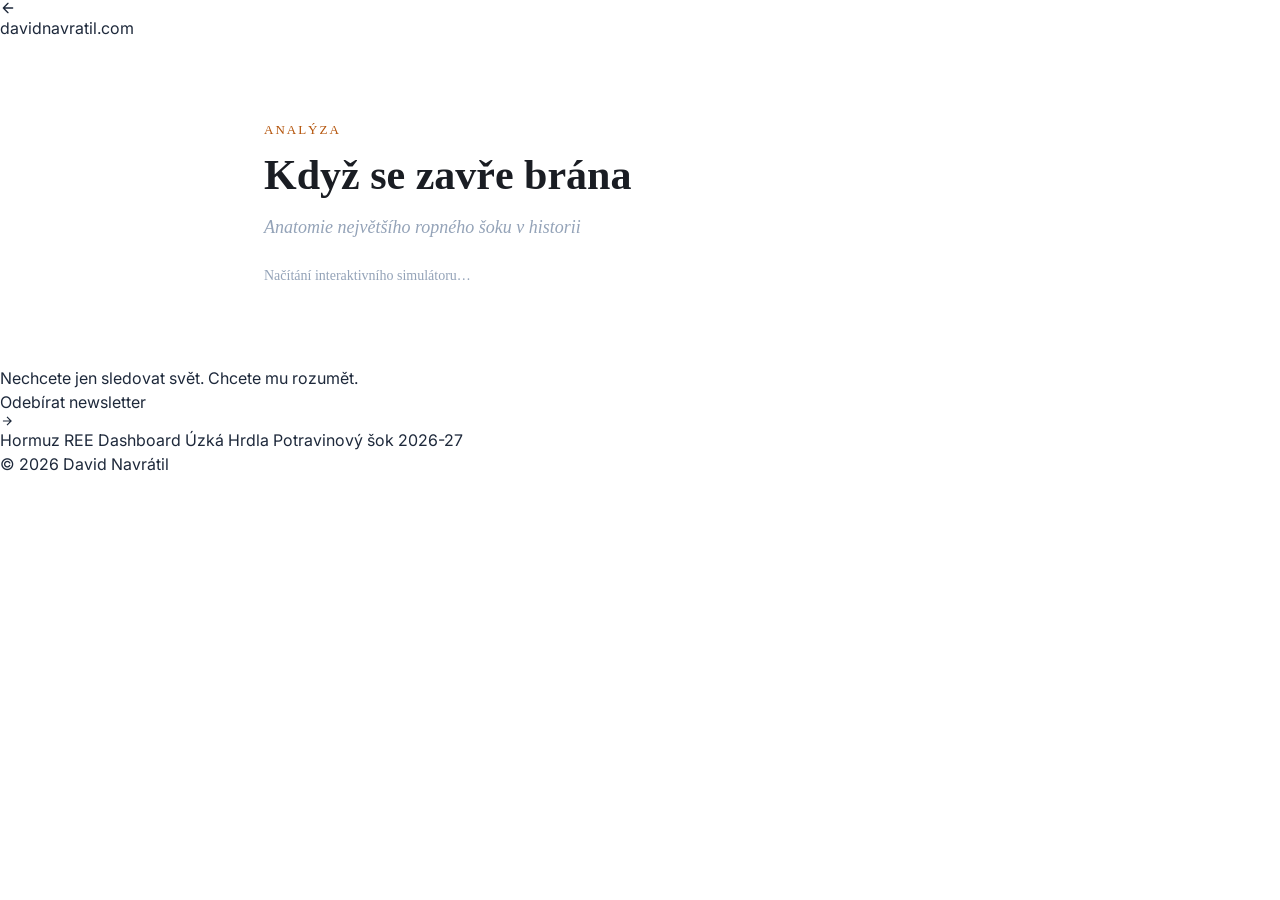
<file: index.html>
<!DOCTYPE html>
<html lang="cs">
<head>
  <meta charset="UTF-8">
  <meta name="viewport" content="width=device-width, initial-scale=1.0">
  <title>Když se zavře brána — Simulátor hormuzské krize</title>
  <meta name="description" content="Interaktivní analýza dopadů uzavření Hormuzského průlivu na globální trhy s ropou a plynem, se zaměřením na Českou republiku.">
  <meta name="author" content="David Navrátil">

  <!-- Hreflang -->
  <link rel="alternate" hreflang="cs" href="https://davidnavratil.com/analyses/hormuz/" />
  <link rel="alternate" hreflang="en" href="https://davidnavratil.com/analyses/hormuz/en/" />
  <link rel="alternate" hreflang="x-default" href="https://davidnavratil.com/analyses/hormuz/" />

  <!-- Open Graph -->
  <meta property="og:title" content="Když se zavře brána — Simulátor hormuzské krize">
  <meta property="og:description" content="Anatomie největšího ropného šoku v historii. Interaktivní simulátor cenových dopadů na ropu, plyn a českou ekonomiku.">
  <meta property="og:type" content="article">
  <meta property="og:url" content="https://davidnavratil.com/analyses/hormuz/">
  <meta property="og:image" content="https://davidnavratil.com/analyses/hormuz/og-image.png">
  <meta property="og:image:width" content="1200">
  <meta property="og:image:height" content="630">
  <meta property="og:locale" content="cs_CZ">
  <meta property="og:site_name" content="Peníze, procenta a prosperita">
  <meta property="article:author" content="David Navrátil">

  <!-- Twitter Card -->
  <meta name="twitter:card" content="summary_large_image">
  <meta name="twitter:title" content="Když se zavře brána — Simulátor hormuzské krize">
  <meta name="twitter:description" content="Anatomie největšího ropného šoku v historii. Interaktivní simulátor cenových dopadů.">
  <meta name="twitter:image" content="https://davidnavratil.com/analyses/hormuz/og-image.png">

  <!-- Plausible analytics -->
  <script async src="https://plausible.io/js/pa-MLceY4sQroqGo9vckgP7U.js"></script>
  <script>
    window.plausible=window.plausible||function(){(plausible.q=plausible.q||[]).push(arguments)};plausible.init=plausible.init||function(i){plausible.o=i||{}};
    plausible.init();
  </script>

  <!-- Brand fonts -->
  <link rel="preconnect" href="https://fonts.googleapis.com">
  <link rel="preconnect" href="https://fonts.gstatic.com" crossorigin>
  <link href="https://fonts.googleapis.com/css2?family=Fraunces:opsz,wght@9..144,400;9..144,600;9..144,700&family=Inter:wght@400;500;600&display=swap" rel="stylesheet">

  <!-- Shared brand layer -->
  <link rel="stylesheet" href="https://davidnavratil.com/shared/brand.css">

  <!-- Tailwind: sestavené styly (scripts/tailwind/, viz README v té složce), dříve Play CDN -->
  <link rel="stylesheet" href="tailwind.css?v=1">

  <!-- Custom styles -->
  <link rel="stylesheet" href="style.css">

  <!-- ESM import map -->
  <script type="importmap">
  {
    "imports": {
      "react": "https://esm.sh/react@18.3.1",
      "react-dom": "https://esm.sh/react-dom@18.3.1",
      "react-dom/client": "https://esm.sh/react-dom@18.3.1/client",
      "recharts": "https://esm.sh/recharts@2.15.4?external=react,react-dom",
      "htm": "https://esm.sh/htm@3.1.1"
    }
  }
  </script>
</head>
<body class="bg-white text-brand-text antialiased">
  <header class="brand-header">
    <div class="brand-header-inner">
      <a href="https://davidnavratil.com/" class="brand-back-link">
        <svg width="16" height="16" viewBox="0 0 24 24" fill="none" stroke="currentColor" stroke-width="2" stroke-linecap="round" stroke-linejoin="round"><path d="M19 12H5M12 19l-7-7 7-7"/></svg>
        davidnavratil.com
      </a>
      <div class="brand-header-divider"></div>
      <!-- The analysis title and nav will be handled by the React app inside #root -->
    </div>
  </header>
  <div id="root">
    <!-- Loading fallback: shown until React mounts, or permanently if JS fails -->
    <div style="max-width:800px;margin:80px auto;padding:0 24px;font-family:Georgia,serif">
      <p style="color:#B45309;font-size:13px;letter-spacing:2px;text-transform:uppercase;margin-bottom:12px">Analýza</p>
      <h1 style="font-size:42px;font-weight:900;line-height:1.1;margin-bottom:16px;color:#1A1D23">Když se zavře brána</h1>
      <p style="font-style:italic;color:#94A3B8;font-size:18px;margin-bottom:24px">Anatomie největšího ropného šoku v historii</p>
      <p style="color:#94A3B8;font-size:14px">Načítání interaktivního simulátoru…</p>
      <noscript>
        <p style="color:#DC2626;font-size:14px;margin-top:16px">Pro zobrazení interaktivního simulátoru je potřeba zapnout JavaScript.</p>
      </noscript>
    </div>
  </div>
  <script type="module" src="app.js?v=3"></script>
  <footer class="brand-footer">
    <div class="brand-footer-inner">
      <div class="brand-footer-top">
        <p class="brand-footer-cta">Nechcete jen sledovat svět. Chcete mu rozumět.</p>
        <a href="https://davidnavratil.substack.com/subscribe" target="_blank" rel="noopener" class="brand-footer-subscribe">
          Odebírat newsletter
          <svg width="14" height="14" viewBox="0 0 24 24" fill="none" stroke="currentColor" stroke-width="2"><path d="M5 12h14M12 5l7 7-7 7"/></svg>
        </a>
      </div>
      <div class="brand-footer-bottom">
        <nav class="brand-analyses-nav">
          <a href="/analyses/hormuz/" class="current">Hormuz</a>
          <a href="/analyses/ree-dashboard/">REE Dashboard</a>
          <a href="/analyses/uzka-hrdla/">Úzká Hrdla</a>
          <a href="/analyses/potravinovy-sok-2026-27/">Potravinový šok 2026-27</a>
        </nav>
        <span class="brand-footer-copy">© 2026 David Navrátil</span>
      </div>
    </div>
  </footer>
</body>
</html>
</file>
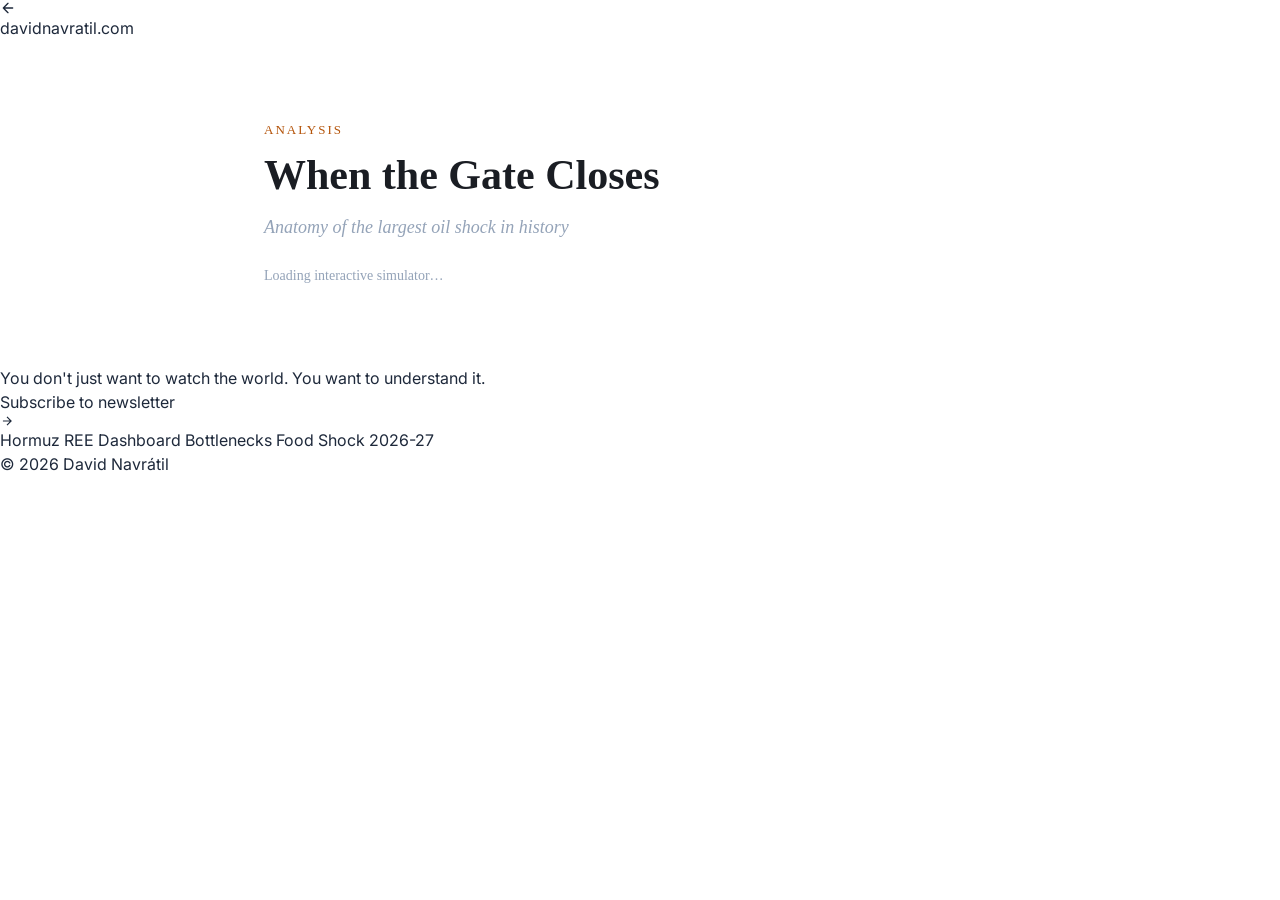
<file: en/index.html>
<!DOCTYPE html>
<html lang="en">
<head>
  <meta charset="UTF-8">
  <meta name="viewport" content="width=device-width, initial-scale=1.0">
  <title>When the Gate Closes — Hormuz Crisis Simulator</title>
  <meta name="description" content="Interactive analysis of the Hormuz Strait closure impact on global oil and gas markets, with a focus on the Czech Republic.">
  <meta name="author" content="David Navrátil">

  <!-- Hreflang -->
  <link rel="alternate" hreflang="cs" href="https://davidnavratil.com/analyses/hormuz/" />
  <link rel="alternate" hreflang="en" href="https://davidnavratil.com/analyses/hormuz/en/" />
  <link rel="alternate" hreflang="x-default" href="https://davidnavratil.com/analyses/hormuz/" />

  <!-- Open Graph -->
  <meta property="og:title" content="When the Gate Closes — Hormuz Crisis Simulator">
  <meta property="og:description" content="Anatomy of the largest oil shock in history. Interactive simulator of price impacts on oil, gas and the Czech economy.">
  <meta property="og:type" content="article">
  <meta property="og:url" content="https://davidnavratil.com/analyses/hormuz/en/">
  <meta property="og:image" content="https://davidnavratil.com/analyses/hormuz/og-image.png">
  <meta property="og:image:width" content="1200">
  <meta property="og:image:height" content="630">
  <meta property="og:locale" content="en_US">
  <meta property="og:site_name" content="Money, Rates & Prosperity">
  <meta property="article:author" content="David Navrátil">

  <!-- Twitter Card -->
  <meta name="twitter:card" content="summary_large_image">
  <meta name="twitter:title" content="When the Gate Closes — Hormuz Crisis Simulator">
  <meta name="twitter:description" content="Anatomy of the largest oil shock in history. Interactive price impact simulator.">
  <meta name="twitter:image" content="https://davidnavratil.com/analyses/hormuz/og-image.png">

  <!-- Plausible analytics -->
  <script async src="https://plausible.io/js/pa-MLceY4sQroqGo9vckgP7U.js"></script>
  <script>
    window.plausible=window.plausible||function(){(plausible.q=plausible.q||[]).push(arguments)};plausible.init=plausible.init||function(i){plausible.o=i||{}};
    plausible.init();
  </script>

  <!-- Brand fonts -->
  <link rel="preconnect" href="https://fonts.googleapis.com">
  <link rel="preconnect" href="https://fonts.gstatic.com" crossorigin>
  <link href="https://fonts.googleapis.com/css2?family=Fraunces:opsz,wght@9..144,400;9..144,600;9..144,700&family=Inter:wght@400;500;600&display=swap" rel="stylesheet">

  <!-- Shared brand layer -->
  <link rel="stylesheet" href="https://davidnavratil.com/shared/brand.css">

  <!-- Tailwind: sestavené styly (scripts/tailwind/, viz README v té složce), dříve Play CDN -->
  <link rel="stylesheet" href="../tailwind.css?v=1">

  <!-- Custom styles -->
  <link rel="stylesheet" href="../style.css">

  <!-- ESM import map -->
  <script type="importmap">
  {
    "imports": {
      "react": "https://esm.sh/react@18.3.1",
      "react-dom": "https://esm.sh/react-dom@18.3.1",
      "react-dom/client": "https://esm.sh/react-dom@18.3.1/client",
      "recharts": "https://esm.sh/recharts@2.15.4?external=react,react-dom",
      "htm": "https://esm.sh/htm@3.1.1"
    }
  }
  </script>
</head>
<body class="bg-white text-brand-text antialiased">
  <header class="brand-header">
    <div class="brand-header-inner">
      <a href="https://davidnavratil.com/" class="brand-back-link">
        <svg width="16" height="16" viewBox="0 0 24 24" fill="none" stroke="currentColor" stroke-width="2" stroke-linecap="round" stroke-linejoin="round"><path d="M19 12H5M12 19l-7-7 7-7"/></svg>
        davidnavratil.com
      </a>
      <div class="brand-header-divider"></div>
      <!-- The analysis title and nav will be handled by the React app inside #root -->
    </div>
  </header>
  <div id="root">
    <!-- Loading fallback: shown until React mounts, or permanently if JS fails -->
    <div style="max-width:800px;margin:80px auto;padding:0 24px;font-family:Georgia,serif">
      <p style="color:#B45309;font-size:13px;letter-spacing:2px;text-transform:uppercase;margin-bottom:12px">Analysis</p>
      <h1 style="font-size:42px;font-weight:900;line-height:1.1;margin-bottom:16px;color:#1A1D23">When the Gate Closes</h1>
      <p style="font-style:italic;color:#94A3B8;font-size:18px;margin-bottom:24px">Anatomy of the largest oil shock in history</p>
      <p style="color:#94A3B8;font-size:14px">Loading interactive simulator…</p>
      <noscript>
        <p style="color:#DC2626;font-size:14px;margin-top:16px">JavaScript must be enabled to view the interactive simulator.</p>
      </noscript>
    </div>
  </div>
  <script type="module" src="../app.js?v=3"></script>
  <footer class="brand-footer">
    <div class="brand-footer-inner">
      <div class="brand-footer-top">
        <p class="brand-footer-cta">You don't just want to watch the world. You want to understand it.</p>
        <a href="https://davidnavratil.substack.com/subscribe" target="_blank" rel="noopener" class="brand-footer-subscribe">
          Subscribe to newsletter
          <svg width="14" height="14" viewBox="0 0 24 24" fill="none" stroke="currentColor" stroke-width="2"><path d="M5 12h14M12 5l7 7-7 7"/></svg>
        </a>
      </div>
      <div class="brand-footer-bottom">
        <nav class="brand-analyses-nav">
          <a href="/analyses/hormuz/en/" class="current">Hormuz</a>
          <a href="/analyses/ree-dashboard/">REE Dashboard</a>
          <a href="/analyses/uzka-hrdla/">Bottlenecks</a>
          <a href="/analyses/potravinovy-sok-2026-27/">Food Shock 2026-27</a>
        </nav>
        <span class="brand-footer-copy">&copy; 2026 David Navrátil</span>
      </div>
    </div>
  </footer>
</body>
</html>
</file>
<file: style.css>
/* ===== Base ===== */
html {
  scroll-behavior: smooth;
}

body {
  background: #F5F1E8;
}

/* ===== Slider Styling ===== */
input[type="range"] {
  -webkit-appearance: none;
  appearance: none;
  width: 100%;
  height: 6px;
  background: #E0DCD4;
  border-radius: 3px;
  outline: none;
  cursor: pointer;
}

input[type="range"]::-webkit-slider-thumb {
  -webkit-appearance: none;
  appearance: none;
  width: 20px;
  height: 20px;
  border-radius: 50%;
  background: #B45309;
  border: 2px solid #FFFFFF;
  box-shadow: 0 1px 3px rgba(0, 0, 0, 0.2);
  cursor: pointer;
  transition: transform 0.15s ease, box-shadow 0.15s ease;
}

input[type="range"]::-webkit-slider-thumb:hover {
  transform: scale(1.15);
  box-shadow: 0 2px 6px rgba(0, 0, 0, 0.25);
}

input[type="range"]::-moz-range-thumb {
  width: 20px;
  height: 20px;
  border-radius: 50%;
  background: #B45309;
  border: 2px solid #FFFFFF;
  box-shadow: 0 1px 3px rgba(0, 0, 0, 0.2);
  cursor: pointer;
}

/* ===== Toggle Switch ===== */
.toggle-switch {
  position: relative;
  width: 44px;
  height: 24px;
  background: #CBD5E1;
  border-radius: 12px;
  cursor: pointer;
  transition: background 0.2s ease;
}

.toggle-switch.active {
  background: #B45309;
}

.toggle-switch::after {
  content: '';
  position: absolute;
  top: 2px;
  left: 2px;
  width: 20px;
  height: 20px;
  background: #FFFFFF;
  border-radius: 50%;
  transition: transform 0.2s ease;
  box-shadow: 0 1px 2px rgba(0, 0, 0, 0.15);
}

.toggle-switch.active::after {
  transform: translateX(20px);
}

/* ===== Demand Destruction Zones ===== */
.destruction-zone {
  position: relative;
  border-left: 3px solid transparent;
  padding: 8px 12px;
  transition: background 0.2s ease;
}

.destruction-zone.minimal { border-left-color: #22C55E; background: rgba(34, 197, 94, 0.05); }
.destruction-zone.moderate { border-left-color: #EAB308; background: rgba(234, 179, 8, 0.05); }
.destruction-zone.significant { border-left-color: #F97316; background: rgba(249, 115, 22, 0.05); }
.destruction-zone.severe { border-left-color: #DC2626; background: rgba(220, 38, 38, 0.05); }

/* ===== Current Price Marker ===== */
.price-marker {
  position: absolute;
  right: -8px;
  width: 0;
  height: 0;
  border-top: 6px solid transparent;
  border-bottom: 6px solid transparent;
  border-right: 8px solid #1A1D23;
}

/* ===== Stat Card Transitions ===== */
.stat-value {
  transition: color 0.3s ease;
  font-variant-numeric: tabular-nums;
}

/* ===== Scenario Table ===== */
.scenario-table th {
  font-family: Fraunces, Georgia, Cambria, serif;
  font-weight: 600;
  font-size: 0.75rem;
  text-transform: uppercase;
  letter-spacing: 0.05em;
  color: #94A3B8;
  padding: 8px 12px;
  border-bottom: 2px solid #E0DCD4;
  text-align: left;
}

.scenario-table td {
  padding: 10px 12px;
  border-bottom: 1px solid #FAF8F3;
  font-variant-numeric: tabular-nums;
}

.scenario-table tr:last-child td {
  border-bottom: none;
}

.scenario-table tr.highlight td {
  background: #FFFBEB;
  font-weight: 600;
}

/* ===== Preset Buttons ===== */
.preset-btn {
  padding: 6px 14px;
  border: 1px solid #E0DCD4;
  border-radius: 6px;
  font-size: 0.8rem;
  color: #64748B;
  background: #FFFFFF;
  cursor: pointer;
  transition: all 0.15s ease;
  white-space: nowrap;
}

.preset-btn:hover {
  border-color: #B45309;
  color: #B45309;
}

.preset-btn.active {
  border-color: #B45309;
  background: #FFFBEB;
  color: #B45309;
  font-weight: 500;
}

/* ===== Warning Box ===== */
.warning-box {
  border-left: 3px solid;
  padding: 10px 14px;
  border-radius: 0 6px 6px 0;
  font-size: 0.875rem;
  line-height: 1.5;
}

.warning-box.danger { border-left-color: #DC2626; background: #FEF2F2; color: #991B1B; }
.warning-box.caution { border-left-color: #EAB308; background: #FEFCE8; color: #854D0E; }
.warning-box.info { border-left-color: #94A3B8; background: #FFFFFF; color: #475569; }

/* ===== Section Divider ===== */
.section-divider {
  height: 1px;
  background: linear-gradient(to right, transparent, #E0DCD4, transparent);
}

/* ===== Recharts Overrides ===== */
.recharts-cartesian-grid-horizontal line,
.recharts-cartesian-grid-vertical line {
  stroke: #FAF8F3;
}

.recharts-text {
  font-family: Inter, system-ui, -apple-system, sans-serif;
  font-size: 12px;
  fill: #64748B;
}

.recharts-tooltip-wrapper {
  outline: none;
}

/* ===== Copy Button ===== */
.copy-btn {
  display: inline-flex;
  align-items: center;
  gap: 6px;
  padding: 8px 16px;
  border: 1px solid #E0DCD4;
  border-radius: 6px;
  font-size: 0.85rem;
  color: #64748B;
  background: #FFFFFF;
  cursor: pointer;
  transition: all 0.15s ease;
}

.copy-btn:hover {
  border-color: #B45309;
  color: #B45309;
}

.copy-btn.copied {
  border-color: #22C55E;
  color: #22C55E;
}

/* ===== Responsive ===== */
@media (max-width: 640px) {
  input[type="range"]::-webkit-slider-thumb {
    width: 24px;
    height: 24px;
  }
  input[type="range"]::-moz-range-thumb {
    width: 24px;
    height: 24px;
  }
}
</file>
